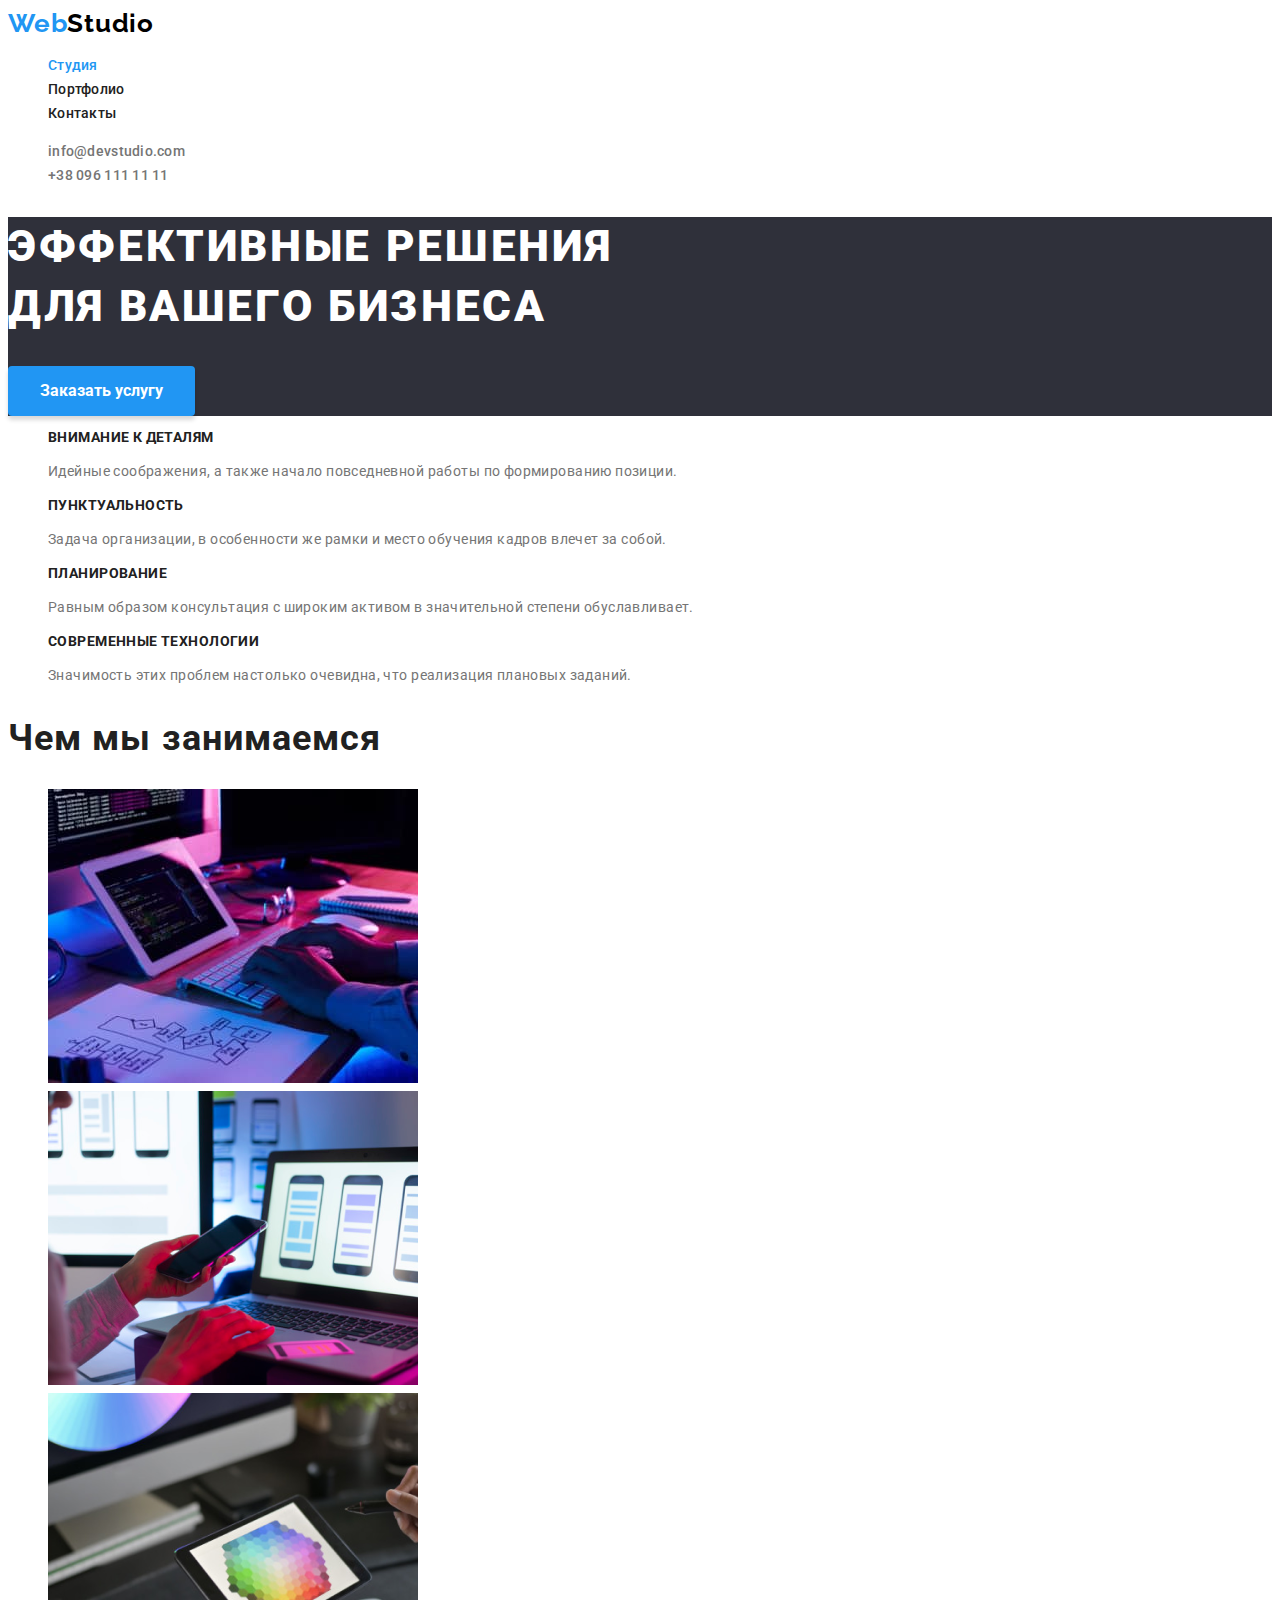
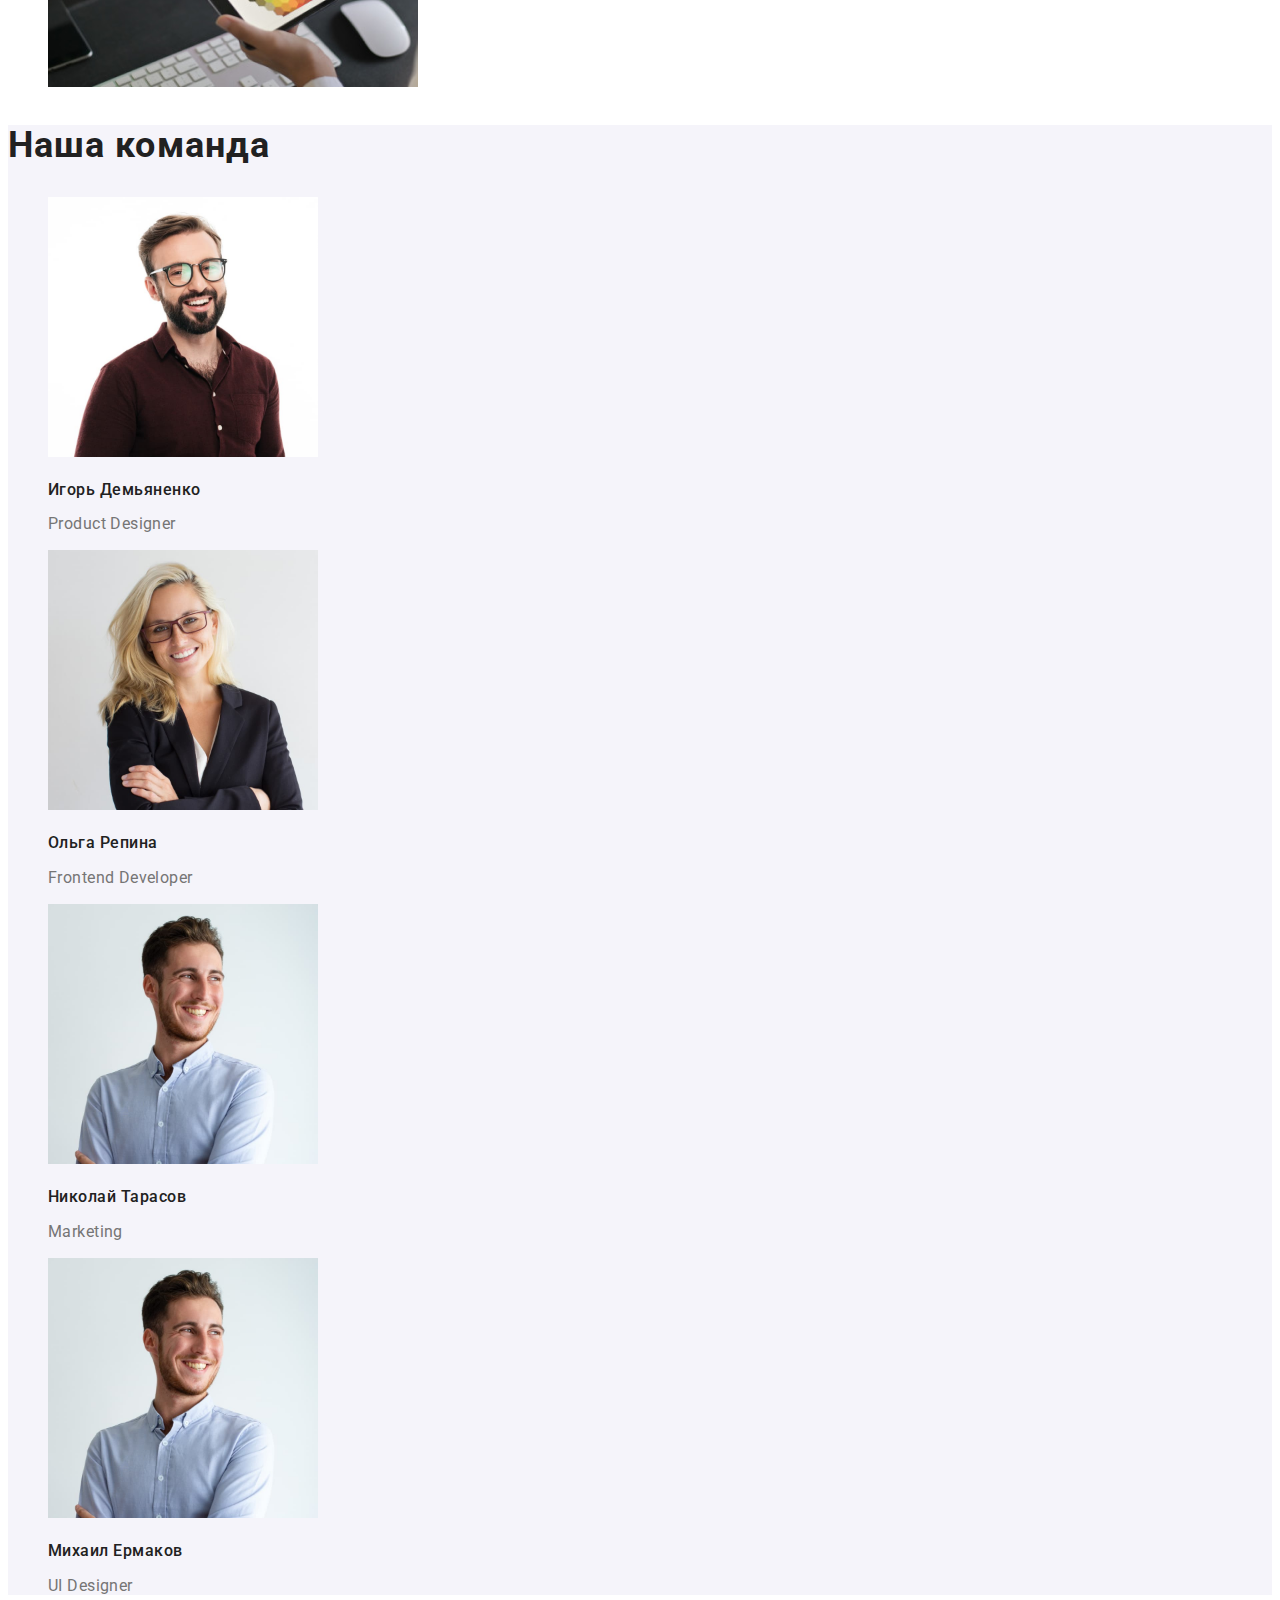
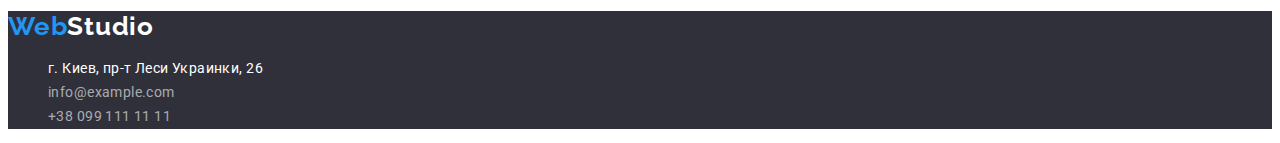
<file: index.html>
<!DOCTYPE html>
<html lang="ru">
  <head>
    <meta charset="UTF-8" />
    <meta http-equiv="X-UA-Compatible" content="IE=edge" />
    <meta name="viewport" content="width=device-width, initial-scale=1.0" />
    <title>Домашнее задание #2</title>
    <link rel="preconnect" href="https://fonts.googleapis.com" />
    <link rel="preconnect" href="https://fonts.gstatic.com" crossorigin="" />
    <link
      href="https://fonts.googleapis.com/css2?family=Raleway:wght@700&amp;family=Roboto:wght@400;500;700;900&amp;display=swap"
      rel="stylesheet"
    />
    <link rel="stylesheet" href="./css/styles.css" />
  </head>
  <body>
    <!--Шапка сайта-->
    <header>
      <nav class="nav">
        <a class="logo link" href="./index.html"
          >Web<span class="logo-black">Studio</span></a
        >
        <ul class="list">
          <li><a class="link header-link current" href="">Студия</a></li>
          <li>
            <a class="link header-link" href="./portfolio.html">Портфолио</a>
          </li>
          <li><a class="link header-link" href="">Контакты</a></li>
        </ul>
      </nav>
      <ul class="list">
        <li>
          <a class="link header-link" href="mailto:info@devstudio.com"
            >info@devstudio.com</a
          >
        </li>
        <li>
          <a class="link header-link" href="tel:+380961111111"
            >+38 096 111 11 11</a
          >
        </li>
      </ul>
    </header>
    <main>
      <!--Герой-->
      <section class="section hero">
        <h1 class="hero-title">
          Эффективные решения
          <br />
          для вашего бизнеса
        </h1>
        <button class="button" type="button">Заказать услугу</button>
      </section>
      <!--Особенности-->
      <section class="section features">
        <h2 class="visually-hidden">Особенности</h2>
        <ul class="list">
          <li>
            <h3 class="features-title">Внимание к деталям</h3>
            <p>
              Идейные соображения, а также начало повседневной работы по
              формированию позиции.
            </p>
          </li>
          <li>
            <h3 class="features-title">Пунктуальность</h3>
            <p>
              Задача организации, в особенности же рамки и место обучения кадров
              влечет за собой.
            </p>
          </li>
          <li>
            <h3 class="features-title">Планирование</h3>
            <p>
              Равным образом консультация с широким активом в значительной
              степени обуславливает.
            </p>
          </li>
          <li>
            <h3 class="features-title">Современные технологии</h3>
            <p>
              Значимость этих проблем настолько очевидна, что реализация
              плановых заданий.
            </p>
          </li>
        </ul>
      </section>
      <!--Чем мы занимаемся-->
      <section class="section">
        <h2 class="section-title">Чем мы занимаемся</h2>
        <ul class="list">
          <li>
            <img
              src="./image/code.jpeg"
              alt="Програмирование"
              width="370"
              height="294"
            />
          </li>
          <li>
            <img
              src="./image/mobile.png"
              alt="Мобильная верстка"
              width="370"
              height="294"
            />
          </li>
          <li>
            <img
              src="./image/laptop.png"
              alt="Верстка под планшет"
              width="370"
              height="294"
            />
          </li>
        </ul>
      </section>
      <!--Наша команда-->
      <section class="section team">
        <h2 class="section-title">Наша команда</h2>
        <ul class="list">
          <li>
            <img
              src="./image/igor.jpeg"
              alt="Дизайнер продукта"
              width="270"
              height="260"
            />
            <h3 class="team-title">Игорь Демьяненко</h3>
            <p class="team-text">Product Designer</p>
          </li>
          <li>
            <img
              src="./image/olga.jpeg"
              alt="Фронтенд разработчик"
              width="270"
              height="260"
            />
            <h3 class="team-title">Ольга Репина</h3>
            <p class="team-text">Frontend Developer</p>
          </li>
          <li>
            <img
              src="./image/nikolay.jpeg"
              alt="Маркетолог"
              width="270"
              height="260"
            />
            <h3 class="team-title">Николай Тарасов</h3>
            <p class="team-text">Marketing</p>
          </li>
          <li>
            <img
              src="./image/nikolay.jpeg"
              alt="Дизайнер пользовательского интерфейса"
              width="270"
              height="260"
            />
            <h3 class="team-title">Михаил Ермаков</h3>
            <p class="team-text">UI Designer</p>
          </li>
        </ul>
      </section>
    </main>
    <!--Подвал сайта-->
    <footer class="footer">
      <a class="logo link" href="./index.html"
        >Web<span class="logo-white">Studio</span></a
      >
      <address class="address">
        <ul class="list">
          <li>
            <a
              class="link address-link"
              href="https://goo.gl/maps/BtpELbqH2vHYy4yJ8"
              target="_blank"
              rel="noopener noreferrer nofollow"
            >
              г. Киев, пр-т Леси Украинки, 26
            </a>
          </li>
          <li>
            <a class="link contact-link" href="mailto:info@example.com"
              >info@example.com</a
            >
          </li>
          <li>
            <a class="link contact-link" href="tel:+380991111111"
              >+38 099 111 11 11</a
            >
          </li>
        </ul>
      </address>
    </footer>
  </body>
</html>
</file>
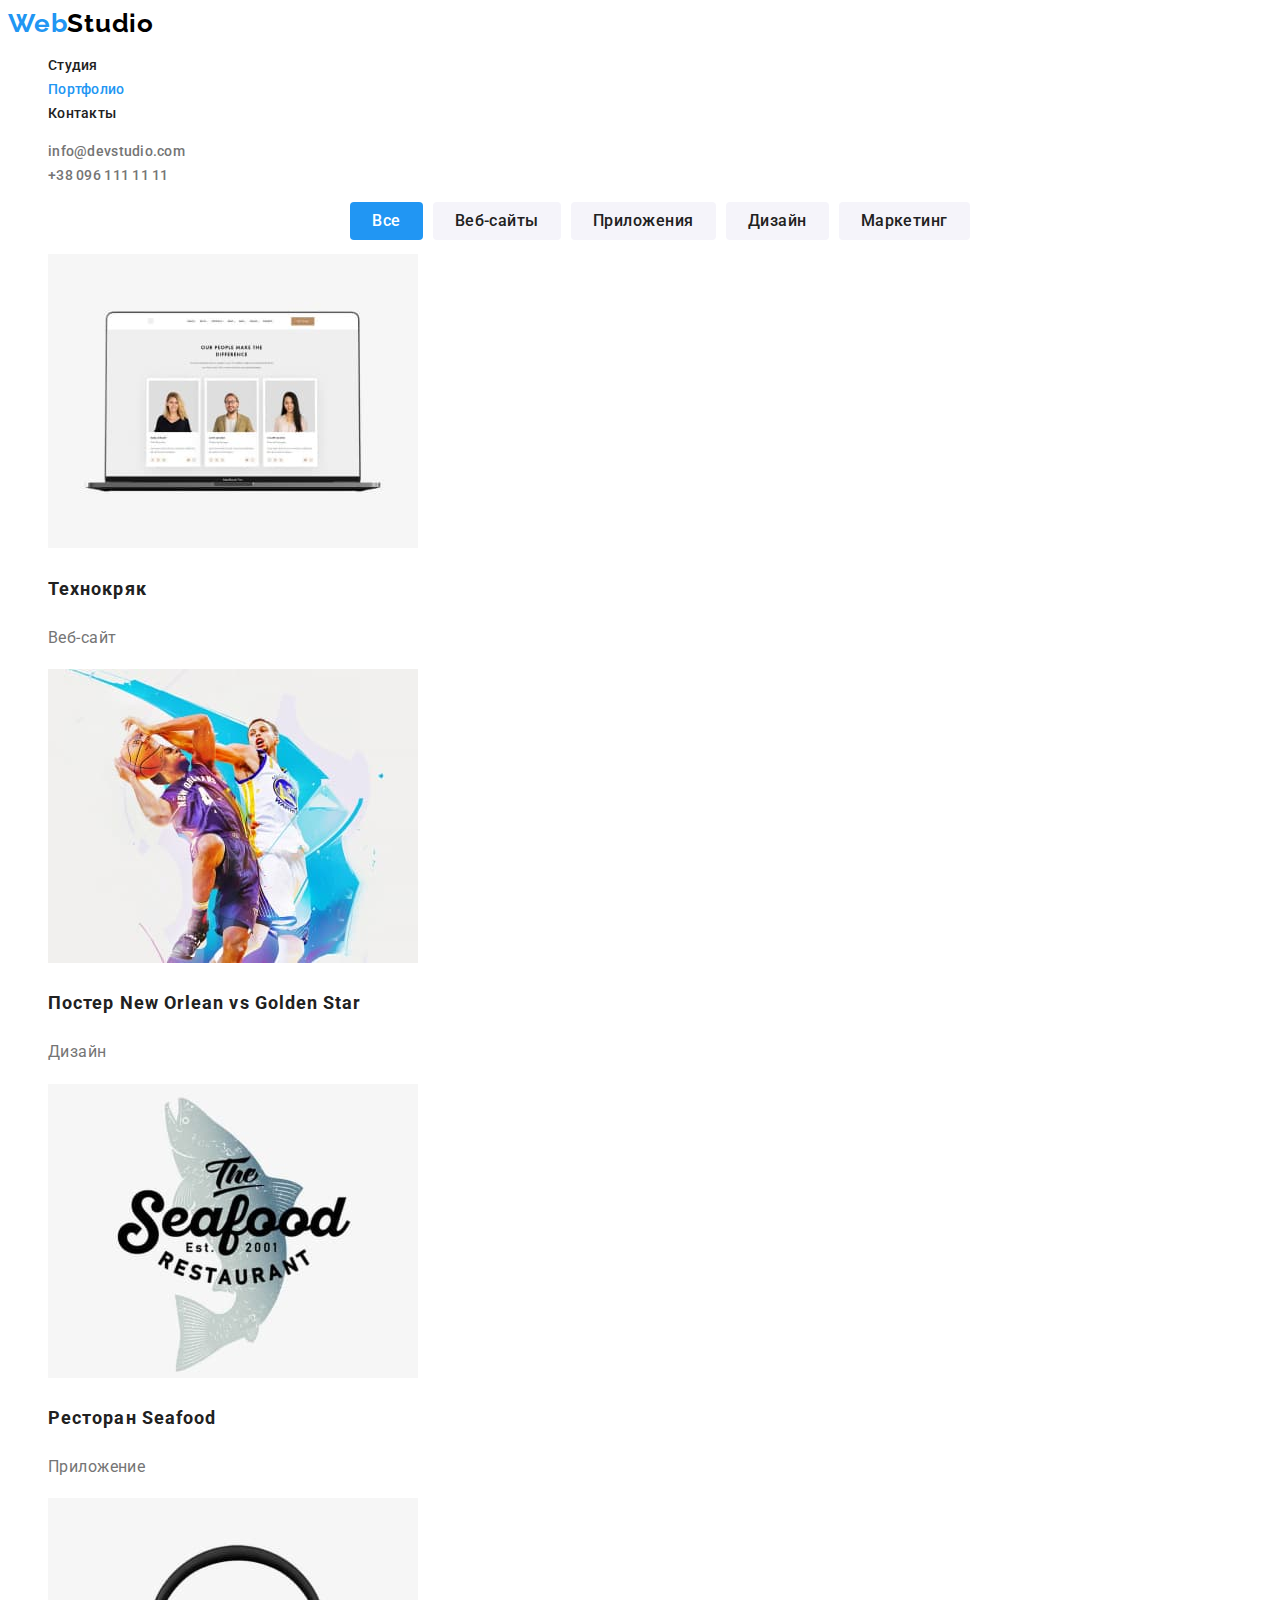
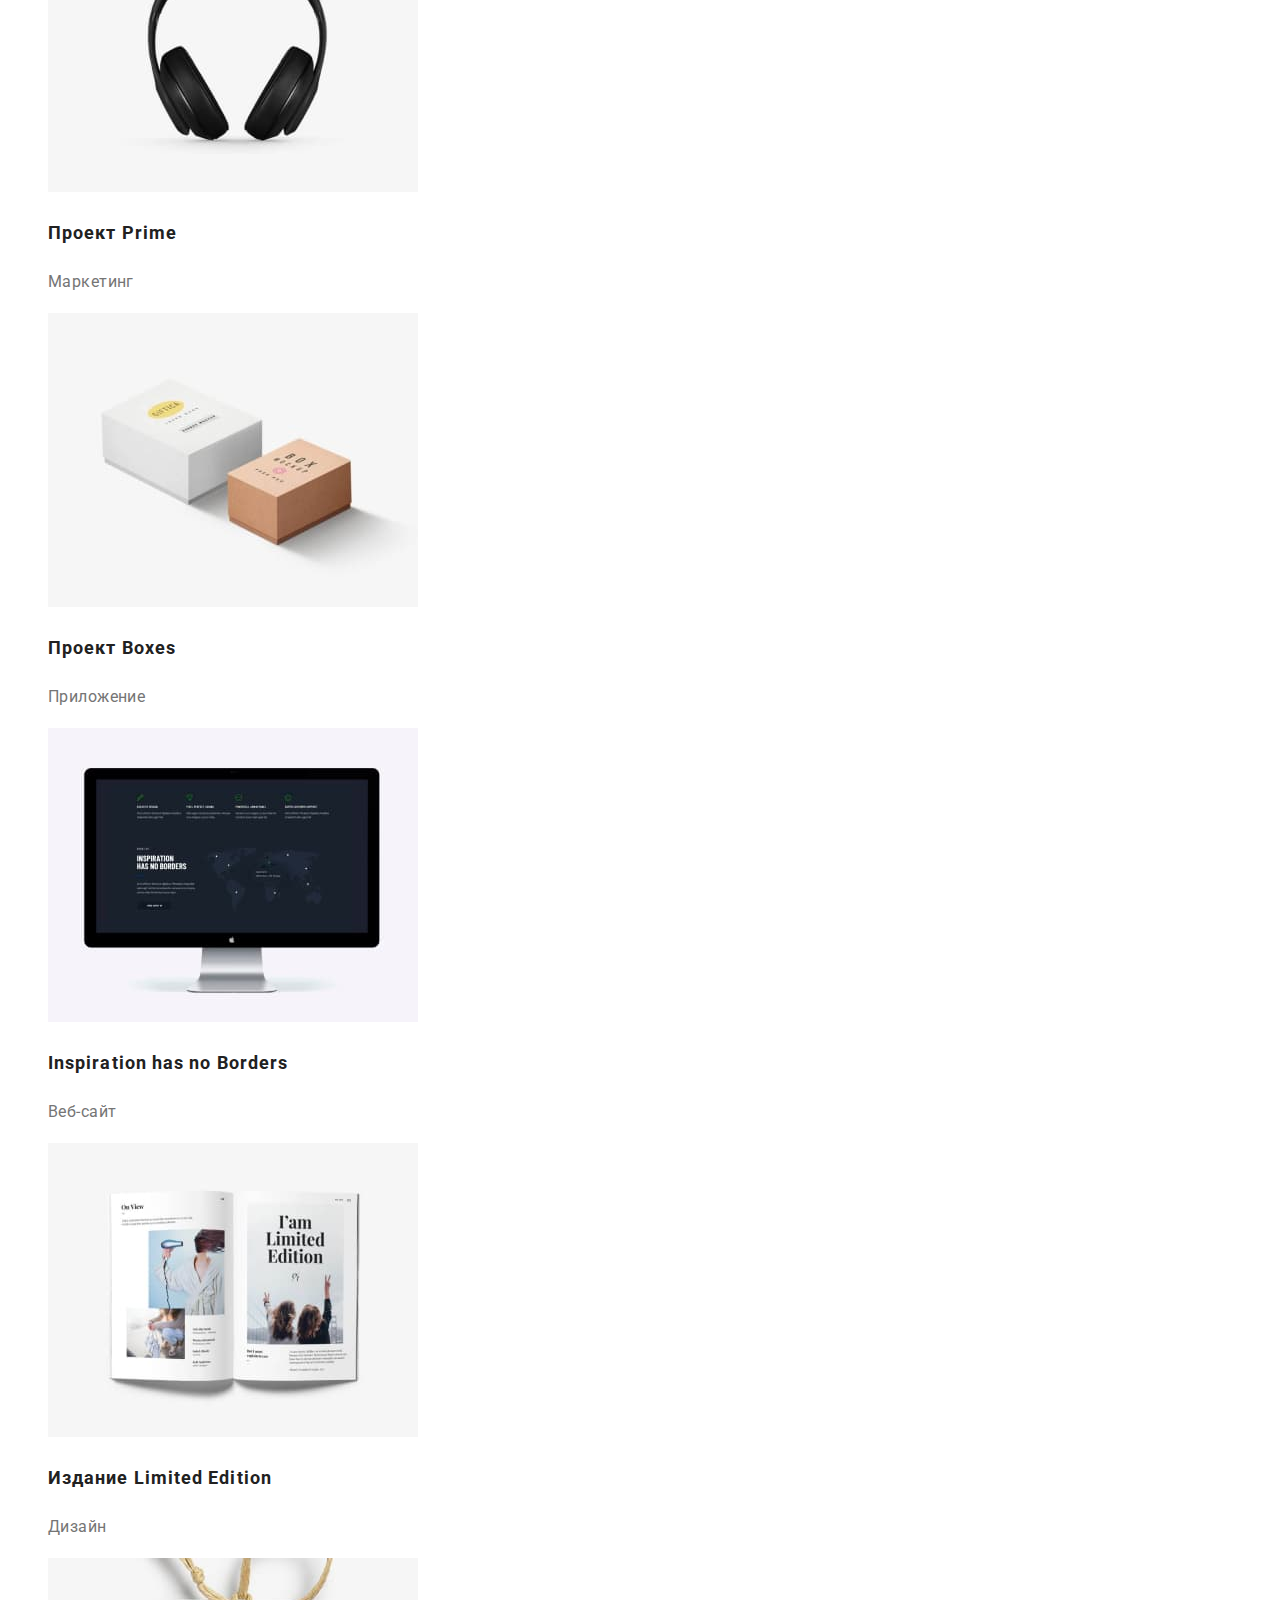
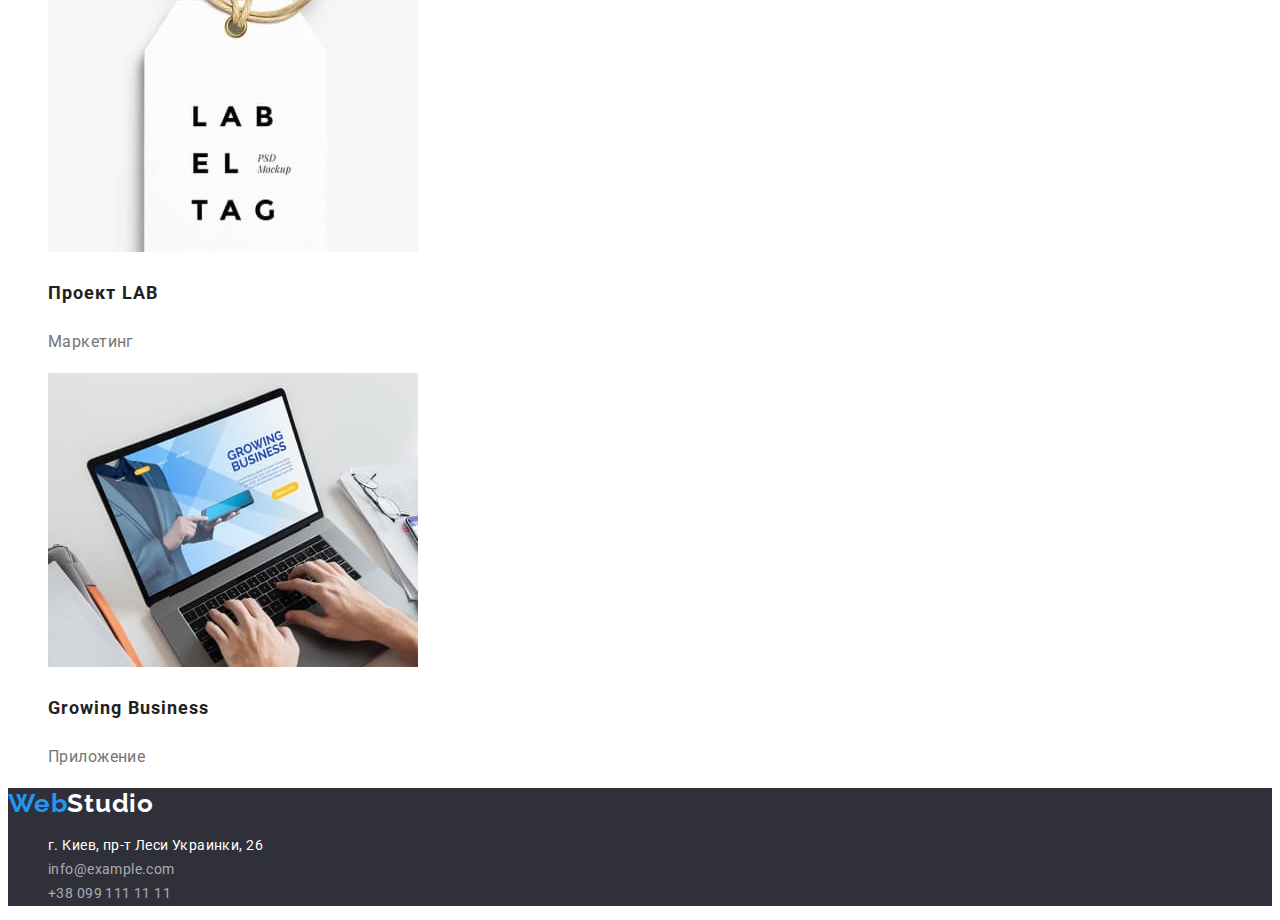
<file: portfolio.html>
<!DOCTYPE html>
<html lang="ru">
  <head>
    <meta charset="UTF-8" />
    <meta http-equiv="X-UA-Compatible" content="IE=edge" />
    <meta name="viewport" content="width=device-width, initial-scale=1.0" />
    <title>Домашнее задание #2</title>
    <link rel="preconnect" href="https://fonts.googleapis.com" />
    <link rel="preconnect" href="https://fonts.gstatic.com" crossorigin="" />
    <link
      href="https://fonts.googleapis.com/css2?family=Raleway:wght@700&amp;family=Roboto:wght@400;500;700;900&amp;display=swap"
      rel="stylesheet"
    />
    <link rel="stylesheet" href="./css/styles.css" />
  </head>
  <body>
    <!--Шапка сайта-->
    <header>
      <nav class="nav">
        <a class="logo link" href="./index.html"
          >Web<span class="logo-black">Studio</span></a
        >
        <ul class="list">
          <li><a class="link header-link" href=".\index.html">Студия</a></li>
          <li>
            <a class="link header-link current" href="./portfolio.html"
              >Портфолио</a
            >
          </li>
          <li><a class="link header-link" href="">Контакты</a></li>
        </ul>
      </nav>
      <ul class="list">
        <li>
          <a class="link header-link" href="mailto:info@devstudio.com"
            >info@devstudio.com</a
          >
        </li>
        <li>
          <a class="link header-link" href="tel:+380961111111"
            >+38 096 111 11 11</a
          >
        </li>
      </ul>
    </header>
    <main>
      <!--Герой-->
      <section class="section portfolio">
        <h1 class="visually-hidden">Портфолио</h1>
        <ul class="list portfolio-filter">
          <li class="portfoli-list">
            <button class="filter-button filter-current" type="button">
              Все
            </button>
          </li>
          <li class="portfoli-list">
            <button class="filter-button" type="button">Веб-сайты</button>
          </li>
          <li class="portfoli-list">
            <button class="filter-button" type="button">Приложения</button>
          </li>
          <li class="portfoli-list">
            <button class="filter-button" type="button">Дизайн</button>
          </li>
          <li class="portfoli-list">
            <button class="filter-button" type="button">Маркетинг</button>
          </li>
        </ul>
        <ul class="list">
          <li>
            <a
              class="link"
              href=""
              target="_blank"
              rel="noopener noreferrer nofollow"
            >
              <img
                src="./image/portfolio1.jpeg"
                width="370"
                height="294"
                alt="Портфолио сайта Технокряк"
              />
              <h2 class="portfolio-title">Технокряк</h2>
              <p class="portfolio-text">Веб-сайт</p></a
            >
          </li>
          <li>
            <a
              class="link"
              href=""
              target="_blank"
              rel="noopener noreferrer nofollow"
            >
              <img
                src="./image/portfolio2.jpeg"
                width="370"
                height="294"
                alt="Портфолио сайта баскетбола"
              />
              <h2 class="portfolio-title">Постер New Orlean vs Golden Star</h2>
              <p class="portfolio-text">Дизайн</p></a
            >
          </li>
          <li>
            <a
              class="link"
              href=""
              target="_blank"
              rel="noopener noreferrer nofollow"
            >
              <img
                src="./image/portfolio3.jpeg"
                width="370"
                height="294"
                alt="Портфолио сайта морепродуктов"
              />
              <h2 class="portfolio-title">Ресторан Seafood</h2>
              <p class="portfolio-text">Приложение</p></a
            >
          </li>
          <li>
            <a
              class="link"
              href=""
              target="_blank"
              rel="noopener noreferrer nofollow"
            >
              <img
                src="./image/portfolio4.jpeg"
                width="370"
                height="294"
                alt="Портфолио сайт техники"
              />
              <h2 class="portfolio-title">Проект Prime</h2>
              <p class="portfolio-text">Маркетинг</p></a
            >
          </li>
          <li>
            <a
              class="link"
              href=""
              target="_blank"
              rel="noopener noreferrer nofollow"
            >
              <img
                src="./image/portfolio5.jpeg"
                width="370"
                height="294"
                alt="Портфолио приложения"
              />
              <h2 class="portfolio-title">Проект Boxes</h2>
              <p class="portfolio-text">Приложение</p></a
            >
          </li>
          <li>
            <a
              class="link"
              href=""
              target="_blank"
              rel="noopener noreferrer nofollow"
            >
              <img
                src="./image/portfolio6.jpeg"
                width="370"
                height="294"
                alt="Портфолио сайта"
              />
              <h2 class="portfolio-title">Inspiration has no Borders</h2>
              <p class="portfolio-text">Веб-сайт</p></a
            >
          </li>
          <li>
            <a
              class="link"
              href=""
              target="_blank"
              rel="noopener noreferrer nofollow"
            >
              <img
                src="./image/portfolio7.jpeg"
                width="370"
                height="294"
                alt="Портфолио сайта издания"
              />
              <h2 class="portfolio-title">Издание Limited Edition</h2>
              <p class="portfolio-text">Дизайн</p></a
            >
          </li>
          <li>
            <a
              class="link"
              href=""
              target="_blank"
              rel="noopener noreferrer nofollow"
            >
              <img
                src="./image/portfolio8.jpeg"
                width="370"
                height="294"
                alt="Портфолио проекта LBA"
              />
              <h2 class="portfolio-title">Проект LAB</h2>
              <p class="portfolio-text">Маркетинг</p></a
            >
          </li>
          <li>
            <a
              class="link"
              href=""
              target="_blank"
              rel="noopener noreferrer nofollow"
            >
              <img
                src="./image/portfolio9.jpeg"
                width="370"
                height="294"
                alt="Портфолио приложения"
              />
              <h2 class="portfolio-title">Growing Business</h2>
              <p class="portfolio-text">Приложение</p></a
            >
          </li>
        </ul>
      </section>
    </main>
    <!--Подвал сайта-->
    <footer class="footer">
      <a class="logo link" href="./index.html"
        >Web<span class="logo-white">Studio</span></a
      >
      <address class="address">
        <ul class="list">
          <li>
            <a
              class="link address-link"
              href="https://goo.gl/maps/BtpELbqH2vHYy4yJ8"
              target="_blank"
              rel="noopener noreferrer nofollow"
            >
              г. Киев, пр-т Леси Украинки, 26
            </a>
          </li>
          <li>
            <a class="link contact-link" href="mailto:info@example.com"
              >info@example.com</a
            >
          </li>
          <li>
            <a class="link contact-link" href="tel:+380991111111"
              >+38 099 111 11 11</a
            >
          </li>
        </ul>
      </address>
    </footer>
  </body>
</html>
</file>
<file: css/styles.css>
:root{
    --text-color: #757575;
    --second-bg-color: #E5E5E5;
    --primary-bg-color: #ffffff;
    --accent-color: #2196F3;
    --black-color: #000000;
    --white-text-color: #ffffff;
    --title-text-color: #212121;
    --filtre-button-color: #F5F4FA;
    --hero-bg-button: #2196F3;
    --hero-hover-button: #188CE8;
    --hero-bg-color: #2F303A;
}
.visually-hidden {
    position: absolute !important;
    clip: rect(1px 1px 1px 1px);
    /* IE6, IE7 */
    padding: 0 !important;
    border: 0 !important;
    height: 1px !important;
    width: 1px !important;
    overflow: hidden;
}

.list {
    list-style: none;
}

.link {
    text-decoration: none;
    color: inherit;
}

body {
    font-family: 'Roboto', sans-serif;
    font-size: 14px;
    line-height: 1.71;
    letter-spacing: 0.03em;
    color: var(--text-color);
    background-color: var(--primary-bg-color);
}

.logo {
    font-family: 'Raleway', sans-serif;
    font-style: normal;
    font-weight: 700;
    font-size: 26px;
    line-height: 1.19;
    letter-spacing: 0.03em;

    color: var(--accent-color);
}

.logo-black {
    color: var(--black-color);
}

.logo-white {
    color: var(--white-text-color);
}

.nav{
    color: var(--title-text-color);
}

.nav .link.current{
    color: var(--accent-color);
}
.header-link{
    font-weight: 500;
    line-height: 16px;
    letter-spacing: 0.02em;
}

.header-link:hover,
.header-link:focus{
    color: var(--accent-color);
}

.hero{
    background-color: var(--hero-bg-color);
}

.hero-title{
    font-weight: 900;
    font-size: 44px;
    line-height: 1.36;
    letter-spacing: 0.06em;
    text-transform: uppercase;
    color: var(--white-text-color);
}

.button{
    padding: 10px 32px;
    border: none;
    background-color: var(--hero-bg-button);
    box-shadow: 0px 4px 4px rgba(0, 0, 0, 0.15);
    border-radius: 4px;
    color: var(--white-text-color);
    font-family: inherit;
    cursor: pointer;
    font-weight: 700;
    font-size: 16px;
    line-height: 1.88;
}

.button:hover,
.button:focus{
    background-color: var(--hero-hover-button);
}

.portfolio-filter{
    display: flex;
    justify-content: center;
}

.filter-button{
    padding: 6px 22px;
    font-family: 'Roboto';
    font-weight: 500;
    font-size: 16px;
    line-height: 26px;
    border:none;
    letter-spacing: 0.03em;
    background-color: var(--filtre-button-color);
    border-radius: 4px;
    color: var(--title-text-color);
}

.portfolio .filter-current{
    background-color: var(--accent-color);
    color: var(--white-text-color);
}

.filter-button:hover,
.filter-button:focus {
    background-color: var(--accent-color);
    color: var(--white-text-color);
    cursor: pointer;
}

.portfoli-list:not(:last-child) {
    margin-right: 10px;
}

.portfolio-title{
    font-size: 18px;
    line-height: 2;
    letter-spacing: 0.06em;
    color: var(--title-text-color);
}

.portfolio-text{
    font-size: 16px;
    line-height: 1.88;    
}

.section-title{
    font-size: 36px;
    line-height: 1.16;
    letter-spacing: 0.03em;
    color: var(--title-text-color);
}

.features-title {
    font-size: 14px;
    line-height: 1.14;
    text-transform: uppercase;
    color: var(--title-text-color);
    letter-spacing: 0.03em;
}

.team{
    background-color: var(--filtre-button-color);
}

.team-title{
    font-weight: 500;
    font-size: 16px;
    line-height: 1.18;
    letter-spacing: 0.03em;
    color: var(--title-text-color);;
}

.team-text{
    font-size: 16px;
    line-height: 1.18;
}

.footer{
    background-color: var(--hero-bg-color);
}

.address{
    font-style: normal;
}

.address-link{
    color: var(--white-text-color)
}

.contact-link {
    color: rgba(255, 255, 255, 0.6)
}
</file>
